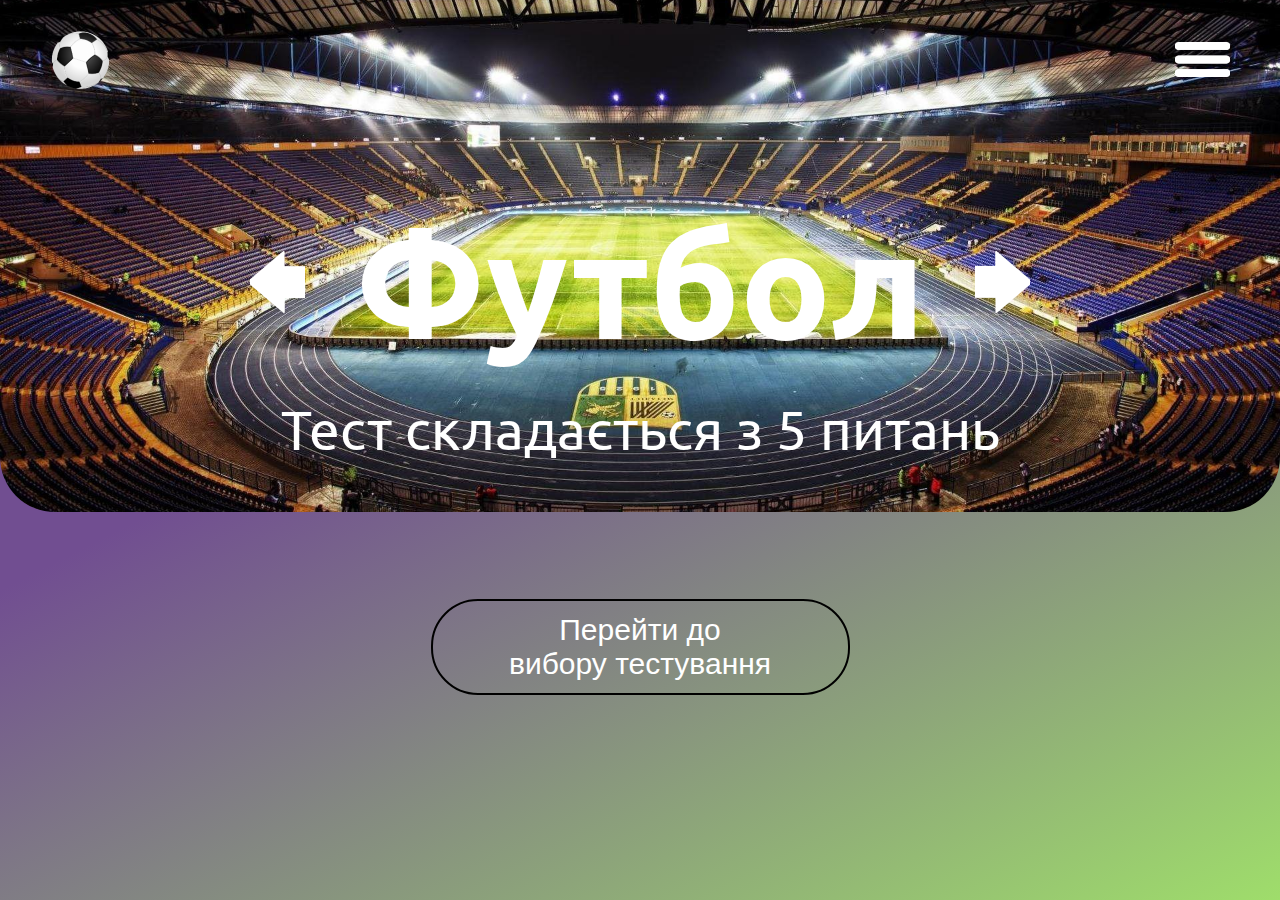
<file: index.html>
<!DOCTYPE html>
<html lang="en">
  <head>
    <meta charset="UTF-8" />
    <meta name="viewport" content="width=device-width, initial-scale=1.0" />
    <title>Document</title>
    <link rel="stylesheet" href="main/style.css" />
  </head>
  <body>
    <div class="main-menu">
      <div class="first-level-information">
        <nav class="nav">
          <img class="ball" src="img/ball.png" alt="" />
          <a href="#"
            ><img class="menu-open" src="img/menu-open.png" alt=""
          /></a>
        </nav>
        <div class="text-theme-information">
          <div class="text-and-strilka">
            <a href=""
              ><img class="strilka" src="img/right strilka.png" alt=""
            /></a>
            <h1 class="text">Футбол</h1>
            <a href=""
              ><img class="strilka" src="img/left strilka.png" alt=""
            /></a>
          </div>
          <div class="text-second-level">Тест складається з 5 питань</div>
        </div>
      </div>
      <div class="button-container">
        <button onclick="openNewHtml()" id="btn-test" class="test-button">
          Перейти до <br />
          вибору тестування
        </button>
      </div>
    </div>
    <script src="main/main.js"></script>
  </body>
</html>
</file>
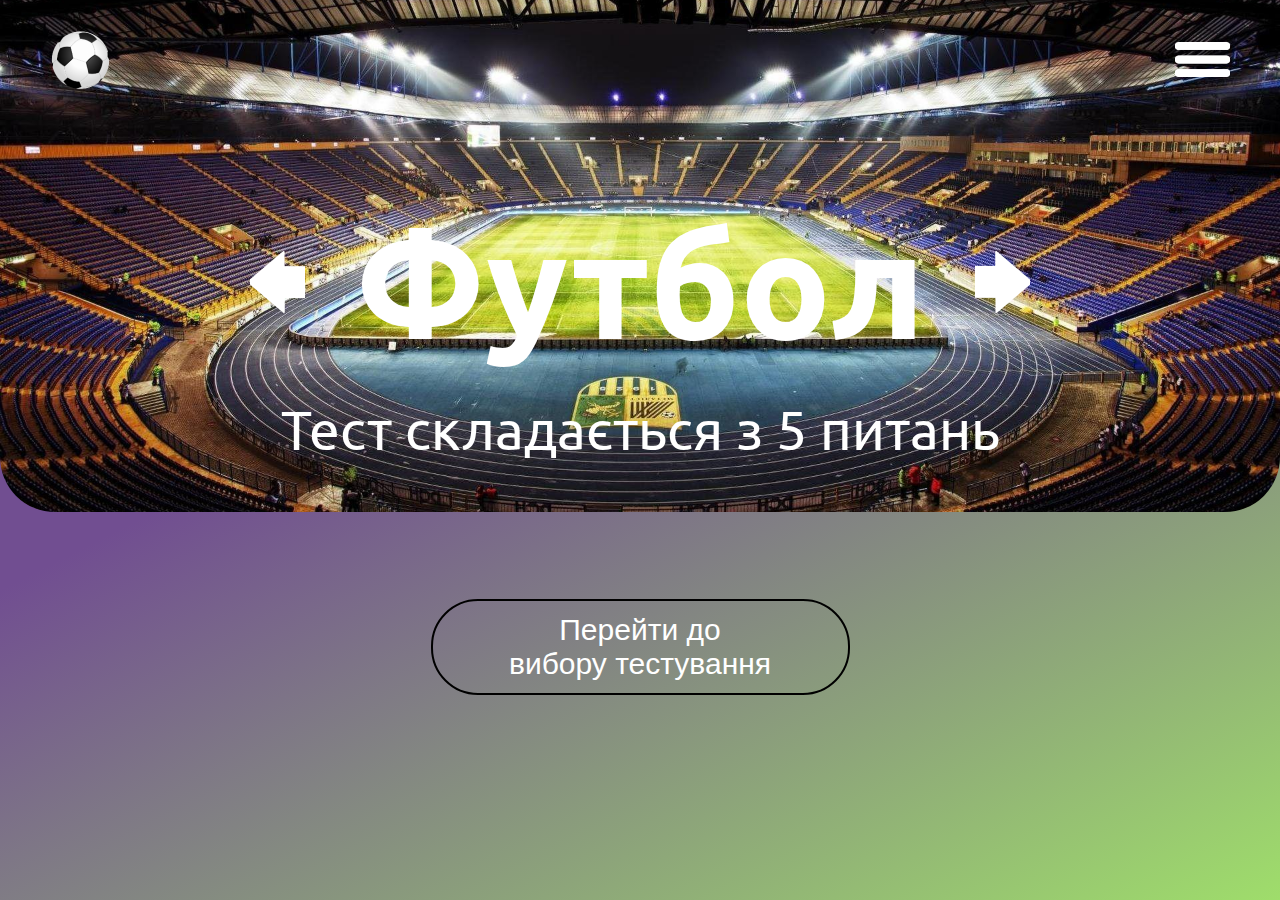
<file: main/index.html>
<!DOCTYPE html>
<html lang="en">
  <head>
    <meta charset="UTF-8" />
    <meta name="viewport" content="width=device-width, initial-scale=1.0" />
    <title>Document</title>
    <link rel="stylesheet" href="../main/style.css" />
  </head>
  <body>
    <div class="main-menu">
      <div class="first-level-information">
        <nav class="nav">
          <img class="ball" src="../img/ball.png" alt="" />
          <a href="#"
            ><img class="menu-open" src="../img/menu-open.png" alt=""
          /></a>
        </nav>
        <div class="text-theme-information">
          <div class="text-and-strilka">
            <a href=""
              ><img class="strilka" src="../img/right strilka.png" alt=""
            /></a>
            <h1 class="text">Футбол</h1>
            <a href=""
              ><img class="strilka" src="../img/left strilka.png" alt=""
            /></a>
          </div>
          <div class="text-second-level">Тест складається з 5 питань</div>
        </div>
      </div>
      <div class="button-container">
        <button onclick="openNewHtml()" id="btn-test" class="test-button">
          Перейти до <br />
          вибору тестування
        </button>
      </div>
    </div>
    <script src="../main/main.js"></script>
  </body>
</html>
</file>
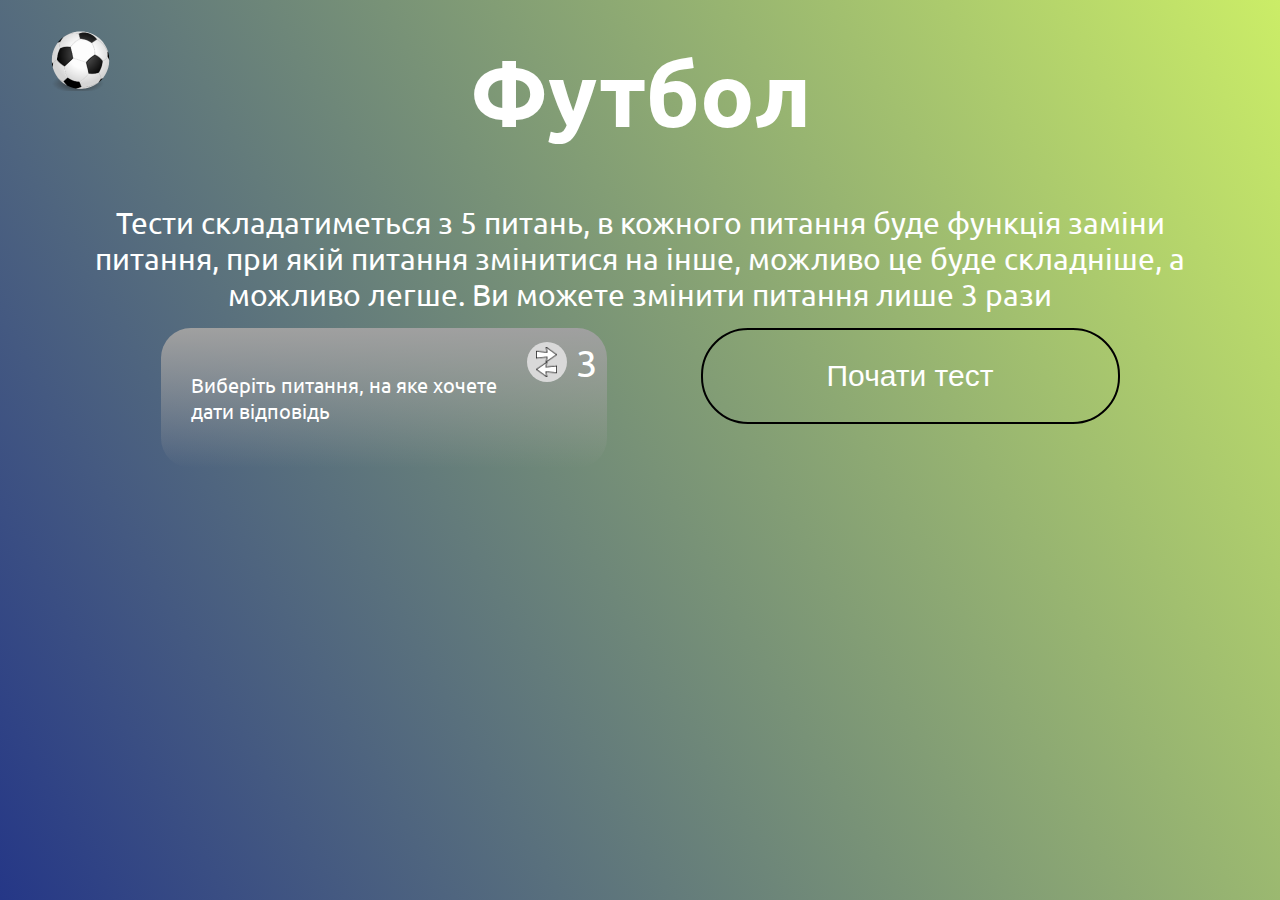
<file: questions/questions.html>
<!DOCTYPE html>
<html lang="en">
  <head>
    <meta charset="UTF-8" />
    <meta name="viewport" content="width=device-width, initial-scale=1.0" />
    <title>Document</title>
    <link rel="stylesheet" href="../questions/qusetions-style.css" />
  </head>
  <body>
    <section class="questions-div">
      <img class="ball-logo" src="../img/ball.png" alt="" />
      <div class="questions-information">
        <h1>Футбол</h1>
        <p>
          Тести складатиметься з 5 питань, в кожного питання буде функція
          заміни<br />
          питання, при якій питання змінитися на інше, можливо це буде
          складніше, а<br />
          можливо легше. Ви можете змінити питання лише 3 рази
        </p>
      </div>
      <div class="card-radius-1">
        <div   class="card-questions">
          <div id="QuestionsText" class="card-text">
            Виберіть питання, на яке хочете дати відповідь
          </div>
          <div class="button-change">

            <div id="ButtonChange" class="button-change-questions">
              <img class="arrow" src="../img/up rectangle.png" alt="" />
              <img class="arrow" src="../img/down rectangle.png" alt="" />
            </div>
          </div>
          <div id="numberText" class="number">3</div>
        </div>
        <!-- <div class="card-questions">
          <div class="card-text">Питання</div>
          <div class="button-change">
              <div class="button-change-questions">
                <img class="arrow" src="../img/up rectangle.png" alt="" />
                <img class="arrow" src="../img/down rectangle.png" alt="" />
              </div>
          </div>
          <div class="number">3</div>
          </div> -->
        <!-- <div class="card-questions">
            <div class="card-text">Питання</div>
            <div class="button-change">
                <div class="button-change-questions">
                  <img class="arrow" src="../img/up rectangle.png" alt="" />
                  <img class="arrow" src="../img/down rectangle.png" alt="" />
                </div>
            </div>
            <div class="number">3</div>
            </div>
      </div>
      <div class="card-radius-2">
        <div class="card-questions">
          <div class="card-text">Питання</div>
          <div class="button-change">
              <div   class="button-change-questions">
                <img class="arrow" src="../img/up rectangle.png" alt="" />
                <img class="arrow" src="../img/down rectangle.png" alt="" />
              </div>
          </div>
          <div class="number">3</div>
          </div>
          <div class="card-questions">
            <div class="card-text">Питання</div>
            <div class="button-change">
                <div class="button-change-questions">
                  <img class="arrow" src="../img/up rectangle.png" alt="" />
                  <img class="arrow" src="../img/down rectangle.png" alt="" />
                </div>
            </div>
            <div class="number">3</div>
            </div>  
      </div> -->
        <div class="button-submit-questions">
          <button class="submit">Почати тест</button>
        </div>
      </div>
    </section>
    <script src="../questions/questions.js"></script>
  </body>
</html>
</file>
<file: main/style.css>
@import url('https://fonts.googleapis.com/css2?family=Inter:wght@100;700&family=Poppins:wght@400;500;600;700&family=Raleway:wght@100;300&family=Teko:wght@300&family=Ubuntu:ital,wght@0,300;0,400;0,500;0,700;1,300;1,400;1,500;1,700&display=swap');

body,
html {
    font-family: 'Ubuntu';
    background: rgb(113, 78, 145);
    background: linear-gradient(153deg, rgba(113, 78, 145, 1) 38%, rgba(159, 221, 107, 1) 100%);
    margin: 0;
    padding: 0;
    background-attachment: fixed;
}

.strilka {
    width: 55px;
    height: 62px;

}

nav {
    display: flex;
    justify-content: space-between;
    align-items: center;
    padding: 30px 50px 0 50px;

}

.menu-open {
    width: 55px;
    height: 35px;
}

.text-and-strilka {
    margin: 0;
    padding: 0;
    display: flex;
    align-items: center;
    justify-content: center;
}

.text-and-strilka h1 {
    font-size: 150px;
    padding: 0 50px;
    color: #ffffff;
    margin: 0;

}

.text-and-strilka h1.active {
    opacity: 1;
}

.text-second-level {
    color: #ffffff;
    padding: 20px 0px 50px 0px;
    font-size: 55px;
    text-align: center;
}

.first-level-information {
    background: url(../img/stadium.jpg) no-repeat;
    background-size: 100%;
    background-position-y: -200px;
    border-radius: 0px 0px 55px 55px;
}

.text-theme-information {
    margin-top: 100px;
}

.button-container {
    margin-top: 87px;
    display: flex;
    justify-content: center;
}

.test-button {
    width: 419px;
    height: 96px;
    cursor: pointer;
    border-radius: 47px;
    border: 2px solid black;
    background: rgb(238, 190, 174);
    background: linear-gradient(356deg, rgba(238, 190, 174, 0) 0%, rgba(148, 187, 233, 0) 100%);
    color: white;
    font-size: 30px;
}

.test-button:hover {
    background-color: rgba(0, 0, 0, 0.10);
    transition: 0.5s ease;
}
</file>
<file: questions/qusetions-style.css>
@import url('https://fonts.googleapis.com/css2?family=Inter:wght@100;700&family=Poppins:wght@400;500;600;700&family=Raleway:wght@100;300&family=Teko:wght@300&family=Ubuntu:ital,wght@0,300;0,400;0,500;0,700;1,300;1,400;1,500;1,700&display=swap');


body,
html {
    background: rgb(37, 55, 135);
    background: linear-gradient(60deg, rgba(37, 55, 135, 1) 0%, rgba(203, 237, 103, 1) 100%);
    background-attachment: fixed;

}

.questions-div {
    font-family: 'Ubuntu';
    display: flex;
    justify-content: center;
    flex-direction: column;
}

.questions-information {
    margin-top: 30px;
    text-align: center;
    color: #FFF;
    font-style: normal;
    line-height: normal;
}

.questions-information h1 {
    margin: 0px 0px 56px 0px;
    padding: 0;
    font-size: 90px;
}

.questions-information p {
    font-size: 30px;
    margin: 0;
    padding: 0;
}

.questions-div .ball-logo {
    position: absolute;
    margin: 0;
    padding: 0;
    top: 30px;
    left: 50px;
    bottom: 0;
    right: 0;
}

.card-radius-1 {
    margin: 15px 0 0 0;
    padding: 0;
    display: flex;
    justify-content: center;
    gap: 94px;
}

.card-radius-2 {
    margin: 15px 0 60px 0;
    padding: 0;
    display: flex;
    justify-content: center;
    gap: 94px;
}

.card-questions {
    margin: 0;
    padding: 0;
    position: relative;
    height: 140px;
    width: 446px;
    background: linear-gradient(180deg, #a0a0a0 0%, rgba(86, 62, 180, 0.00) 100%);
    display: flex;
    flex-direction: row;
    justify-content: center;
    align-items: center;
    gap: 20px;
    border-radius: 30px;
}

.card-text {
    color: #FFF;
    font-size: 20px;
    padding: 0px 50px 0px 30px;
}

.arrow {
    width: 21px;
    height: 16px;
}

.button-change-questions {
    cursor: pointer;
    display: flex;
    position: absolute;
    top: 14px;
    right: 40px;
    flex-direction: column;
    background-color: #D9D9D9;
    border-radius: 50%;
    justify-content: center;
    align-items: center;
    width: 20px;
    height: 20px;
    padding: 10px;
}

.number {
    position: absolute;
    top: 12px;
    right: 10px;
    color: #fff;
    font-size: 38px;
}

.button-submit-questions {
    display: flex;
    justify-content: center;
}

.submit {
    width: 419px;
    height: 96px;
    cursor: pointer;
    border-radius: 47px;
    border: 2px solid black;
    background: linear-gradient(356deg, rgba(238, 190, 174, 0) 0%, rgba(148, 187, 233, 0) 100%);
    color: white;
    font-size: 30px;
}

.submit:hover {
    background-color: rgba(0, 0, 0, 0.10);
    transition: 0.5s ease;
}


.button-submit {
    color: red;
    width: 200px;
}
</file>
